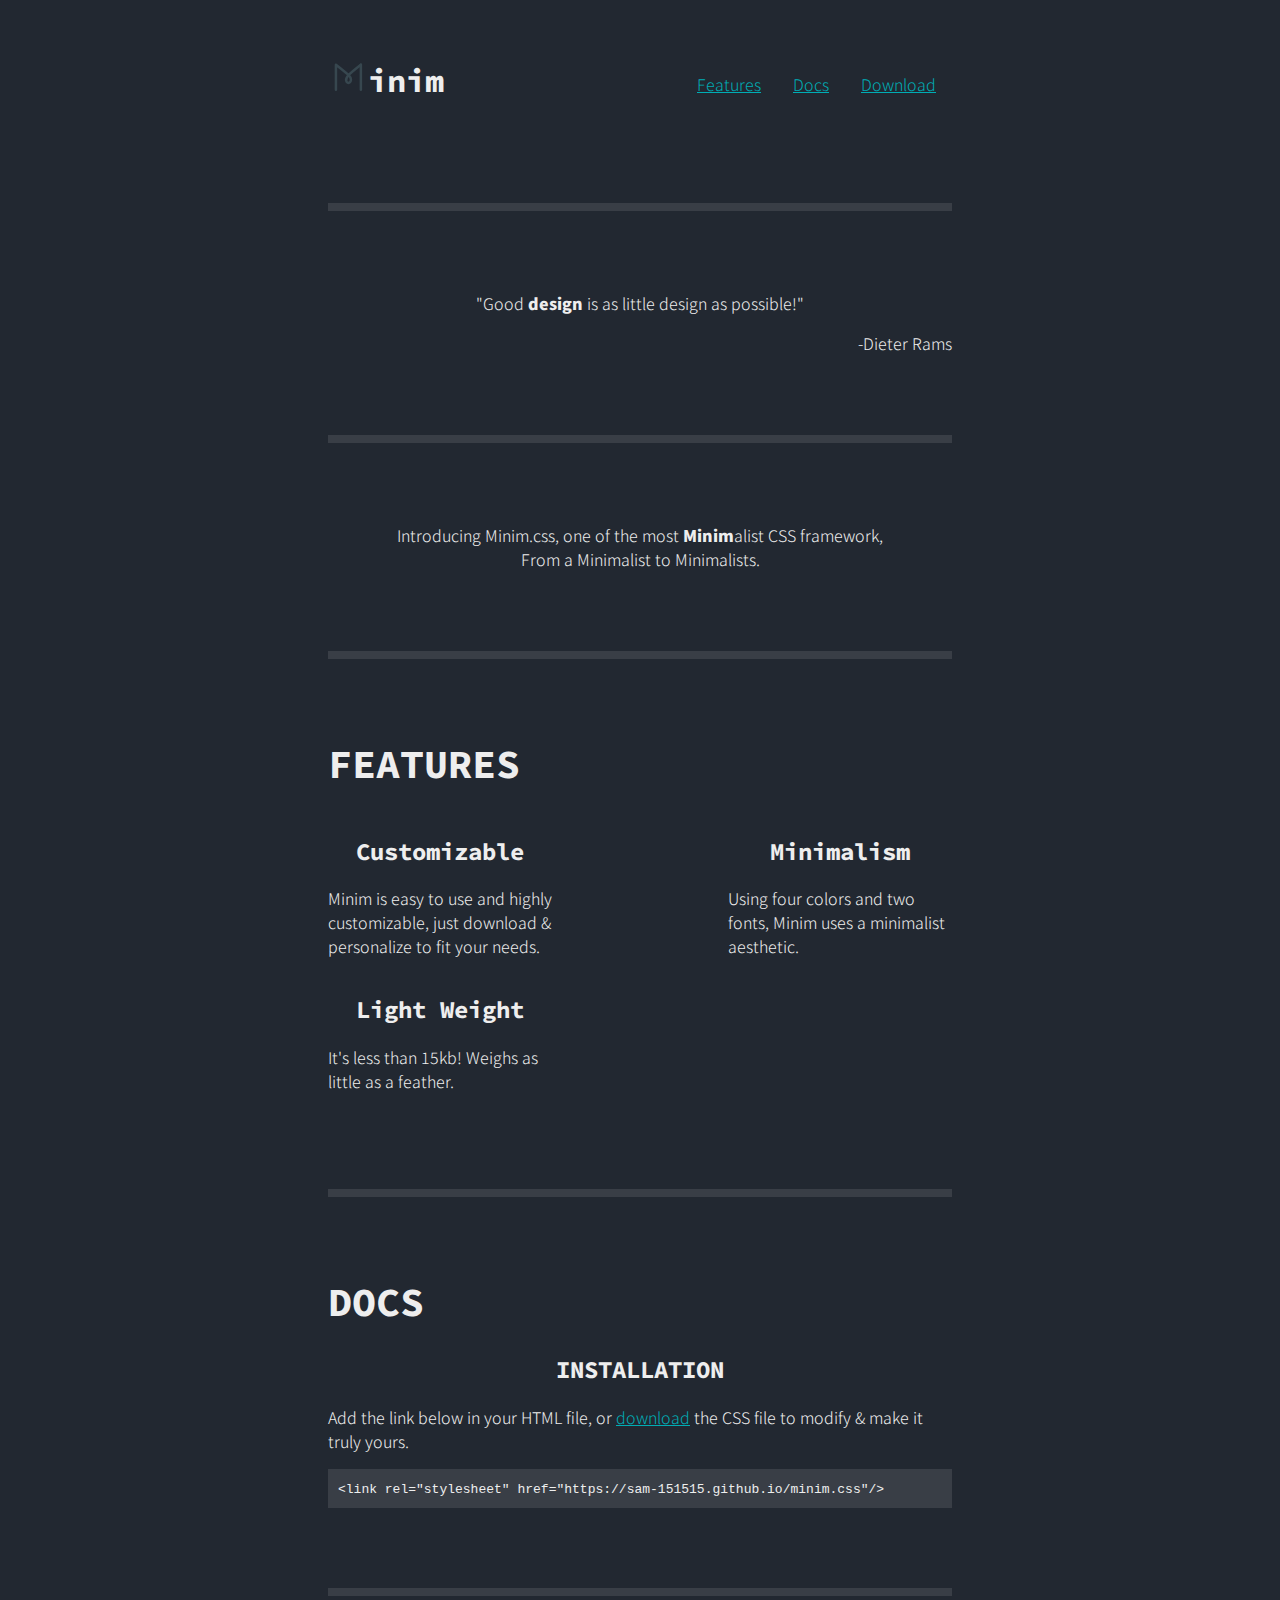
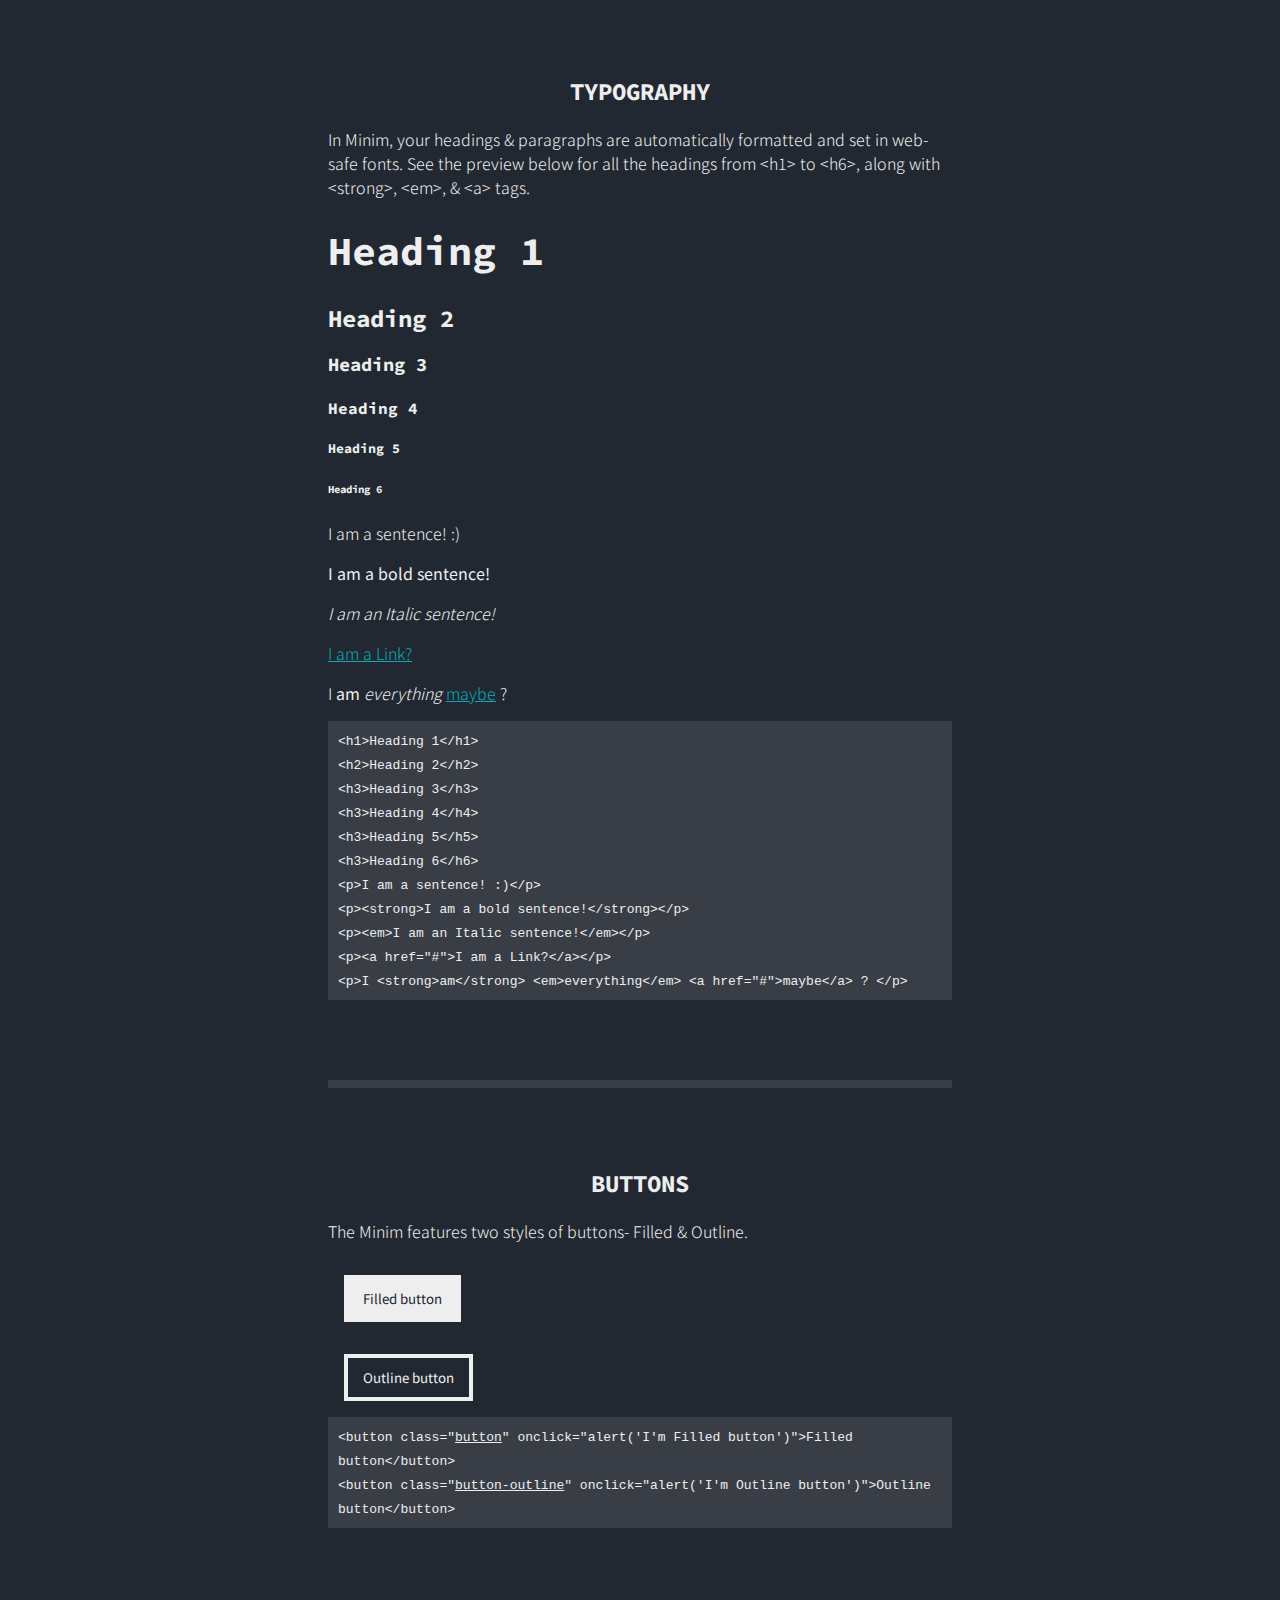
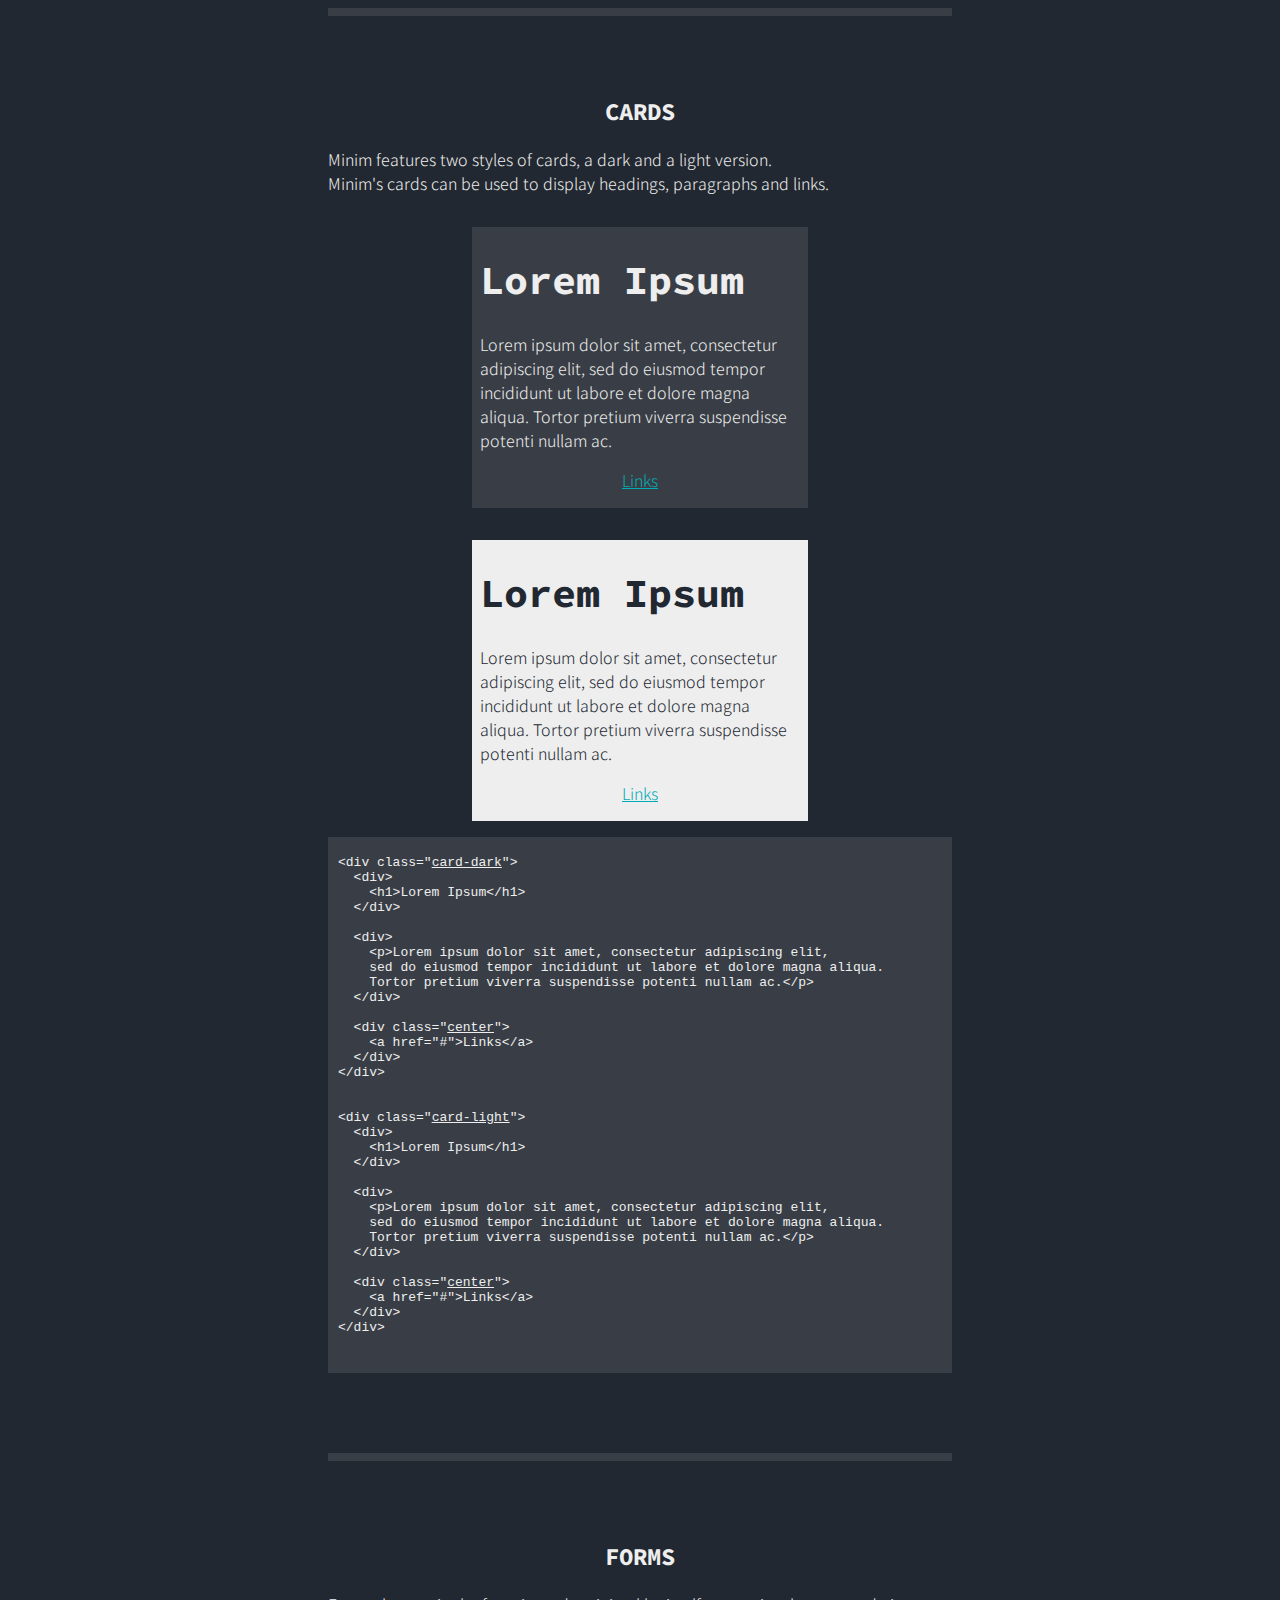
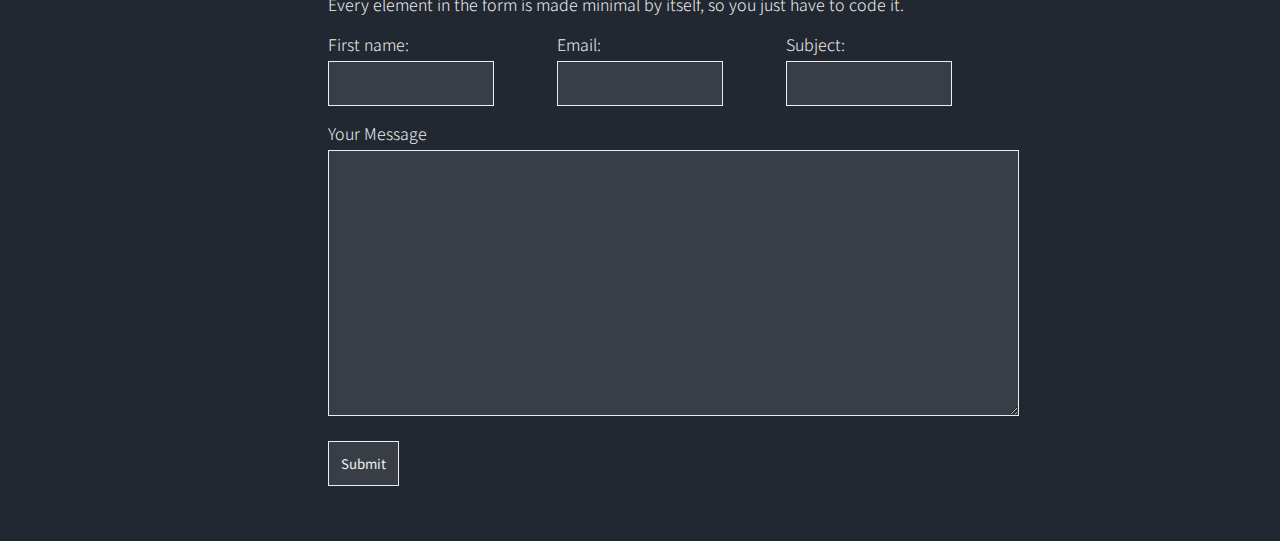
<file: index.html>
<!DOCTYPE html>
<html>

<title>Minim</title>
<meta name="viewport" content="width=device-width,initial-scale=1">
<link rel="icon" href="minim.svg" type="image/png">
<link rel="stylesheet" href="minim.css">

<body class="minim-body">

  <!-- NAVBAR -->
  <div class="nav-bar">
    <div class="brand">
      <span><img src="minim.svg" height="30px">inim</span>
    </div>
    <div class="nav-links">
      <ul>
        <li><a href="#features">Features</a></li>
        <li><a href="#docs">Docs</a></li>
        <li><a href="#docs">Download</a></li>
      </ul>
    </div>
  </div>

  <hr>


  <!-- 	QUOTE -->
  <div>
    <div>
      <p class="center">"Good <span class="font-heavy">design</span> is as little design as possible!"</p>
      <p class="right">-Dieter Rams<p>
	</div>
  </div>

  <hr>


  <!-- INTRODUCTION -->
  <div>
    <p class="center margin-top">Introducing Minim.css, one of the most <span style="font-weight: 900;">Minim</span>alist CSS framework,<br>From a Minimalist to Minimalists.</p>
  </div>

  <hr>
  
  
  <!-- FEATURES -->
 
  <div id="features"> 
    <div>
      <h1 class="left">FEATURES</h1>
    </div>
    <div class="nav-bar">
      <div class="features-width">
        <h2 class="center">Customizable</h2>
        <p>Minim is easy to use and highly customizable, just download & personalize to fit your needs.</p>
      </div>
      <div class="features-width">
        <h2 class="center">Minimalism</h2>
        <p>Using four colors and two fonts, Minim uses a minimalist aesthetic.</p>
      </div>
      <div class="features-width">
        <h2 class="center">Light Weight</h2>
        <p>It's less than 15kb! Weighs as little as a feather.</p>
      </div>  
    </div>	
  </div>

  <hr>
  
  <!-- DOCS -->
  <div id="docs">
    <divs>
      <h1>DOCS</h1>
    </div>

    <div>
      <div class="center">
        <h2>INSTALLATION</h2>
      </div>
	
      <div>
        <p>Add the link below in your HTML file, or <a href="minim.rar" target="_blank">download</a> the CSS file to modify & make it truly yours.</p>
      </div>
      <div class="code">
        <code>&ltlink rel="stylesheet" href="https://sam-151515.github.io/minim.css"/&gt</code>
      </div>
	</div>

    <hr>

  <!-- TYPOGRAPHY -->
    <div class="typography">
      <div class="typography-info">   
        <h2 class="center">TYPOGRAPHY</h2>
        <p>In Minim, your headings & paragraphs are automatically formatted and set in web-safe fonts. See the preview below for all the headings from &lth1&gt to &lth6&gt, along with &ltstrong&gt, &ltem&gt, & &lta&gt tags.</p>
        <h1>Heading 1</h1>
        <h2>Heading 2</h2>
        <h3>Heading 3</h3>
        <h4>Heading 4</h4>
        <h5>Heading 5</h5>
        <h6>Heading 6</h6>
        <p>I am a sentence! :)</p>
        <p><strong>I am a bold sentence!</strong></p>
        <p><em>I am an Italic sentence!</em></p>
        <p><a href="#">I am a Link?</a></p>
        <p>I <strong>am</strong> <i>everything</i> <a href="#">maybe</a> ?</p>
      </div>

      <div class="code">
        <code>
          &lth1&gtHeading 1&lt/h1&gt <br>
          &lth2&gtHeading 2&lt/h2&gt <br>
          &lth3&gtHeading 3&lt/h3&gt <br>
          &lth3&gtHeading 4&lt/h4&gt <br>
          &lth3&gtHeading 5&lt/h5&gt <br>
          &lth3&gtHeading 6&lt/h6&gt <br>
          &ltp&gtI am a sentence! :)&lt/p&gt <br>
          &ltp&gt&ltstrong&gtI am a bold sentence!&lt/strong&gt&lt/p&gt <br>
          &ltp&gt&ltem&gtI am an Italic sentence!&lt/em&gt&lt/p&gt <br>
          &ltp&gt&lta href="#"&gtI am a Link?&lt/a&gt&lt/p&gt <br>
          &ltp&gtI &ltstrong&gtam&lt/strong&gt &ltem&gteverything&lt/em&gt &lta href="#"&gtmaybe&lt/a&gt ? &lt/p&gt
        </code>
      </div>
    </div>

    <hr>
	  
  <!-- BUTTON -->
	<div>
      <div class="center">
	    <h2>BUTTONS</h2>
	  </div>
	  <div>
	    <p>The Minim features two styles of buttons- Filled & Outline.</p>
	  </div>
	  <div>
	    <button class="button" onclick="alert('I'm Filled button')">Filled button</button>
	  </div>
	  <div>
	    <button class="button-outline" onclick="alert('I'm Outline button')">Outline button</button>
	  </div>

	  <div class="code">
	    <code>
	      &ltbutton class="<u>button</u>" onclick="alert('I'm Filled button')"&gtFilled button&lt/button&gt <br>
	      &ltbutton class="<u>button-outline</u>" onclick="alert('I'm Outline button')"&gtOutline button&lt/button&gt <br>
	    </code>
	  </div>
    </div>	
	
	    <hr>
	  
  <!-- CARDS -->
    <div>
     <div class="center">
        <h2>CARDS</h2>
      </div>
     <div>
        <p>Minim features two styles of cards, a dark and a light version.<br>Minim's cards can be used to display headings, paragraphs and links.</p>
     </div>
      <div class="flex">
        <div class="card-dark">
          <div>
	        <h1>Lorem Ipsum</h1>
	      </div>
	      <div>
	        <p>Lorem ipsum dolor sit amet, consectetur adipiscing elit, sed do eiusmod tempor incididunt ut labore et dolore magna aliqua. Tortor pretium viverra suspendisse potenti nullam ac.</p>
	      </div>
	      <div class="center">
	        <a href="#">Links</a>
	      </div>
	    </div>
	  
	    <div class="card-light">
          <div>
	        <h1>Lorem Ipsum</h1>
	      </div>
	      <div>
	        <p>Lorem ipsum dolor sit amet, consectetur adipiscing elit, sed do eiusmod tempor incididunt ut labore et dolore magna aliqua. Tortor pretium viverra suspendisse potenti nullam ac.</p>
	      </div>
	      <div class="center">
	        <a href="#">Links</a>
	      </div>
	    </div>
      </div>
	  <div class="code">
	    <code>
		<pre>
&ltdiv class="<u>card-dark</u>"&gt 
  &ltdiv&gt 
    &lth1&gtLorem Ipsum&lt/h1&gt
  &lt/div&gt
  
  &ltdiv&gt
    &ltp&gtLorem ipsum dolor sit amet, consectetur adipiscing elit, 
    sed do eiusmod tempor incididunt ut labore et dolore magna aliqua. 
    Tortor pretium viverra suspendisse potenti nullam ac.&lt/p&gt
  &lt/div&gt
  
  &ltdiv class="<u>center</u>"&gt
    &lta href="#"&gtLinks&lt/a&gt
  &lt/div&gt
&lt/div&gt


&ltdiv class="<u>card-light</u>"&gt
  &ltdiv&gt
    &lth1&gtLorem Ipsum&lt/h1&gt
  &lt/div&gt
  
  &ltdiv&gt
    &ltp&gtLorem ipsum dolor sit amet, consectetur adipiscing elit, 
    sed do eiusmod tempor incididunt ut labore et dolore magna aliqua. 
    Tortor pretium viverra suspendisse potenti nullam ac.&lt/p&gt
  &lt/div&gt
  
  &ltdiv class="<u>center</u>"&gt
    &lta href="#"&gtLinks&lt/a&gt
  &lt/div&gt
&lt/div&gt
		  </pre>
		</code>
	  </div>
    </div>
	
	<hr>
	
	  <!-- FORMS -->
	<div>
	  <div class="center">
	    <h2>FORMS</h2>
	  </div>
	  <div>
        <p>Every element in the form is made minimal by itself, so you just have to code it.</p>
      </div>
	  <form>
	      <div class="flex">
		    <div>
			  <label for="name">First name:</label><br>
			  <input type="text"><br>
			</div>
			<div>
			  <label for="name">Email:</label><br>
			  <input type="email"><br>
			</div>
			<div>
			  <label for="name">Subject:</label><br>
			  <input type="email"><br>
			</div>
		  </div>
			<label>Your Message</label><br>
			<textarea></textarea><br>
			<input type="submit" value="Submit" class="center">
      </form>
	</div>
  </div>
  

</body>
</html>
</file>
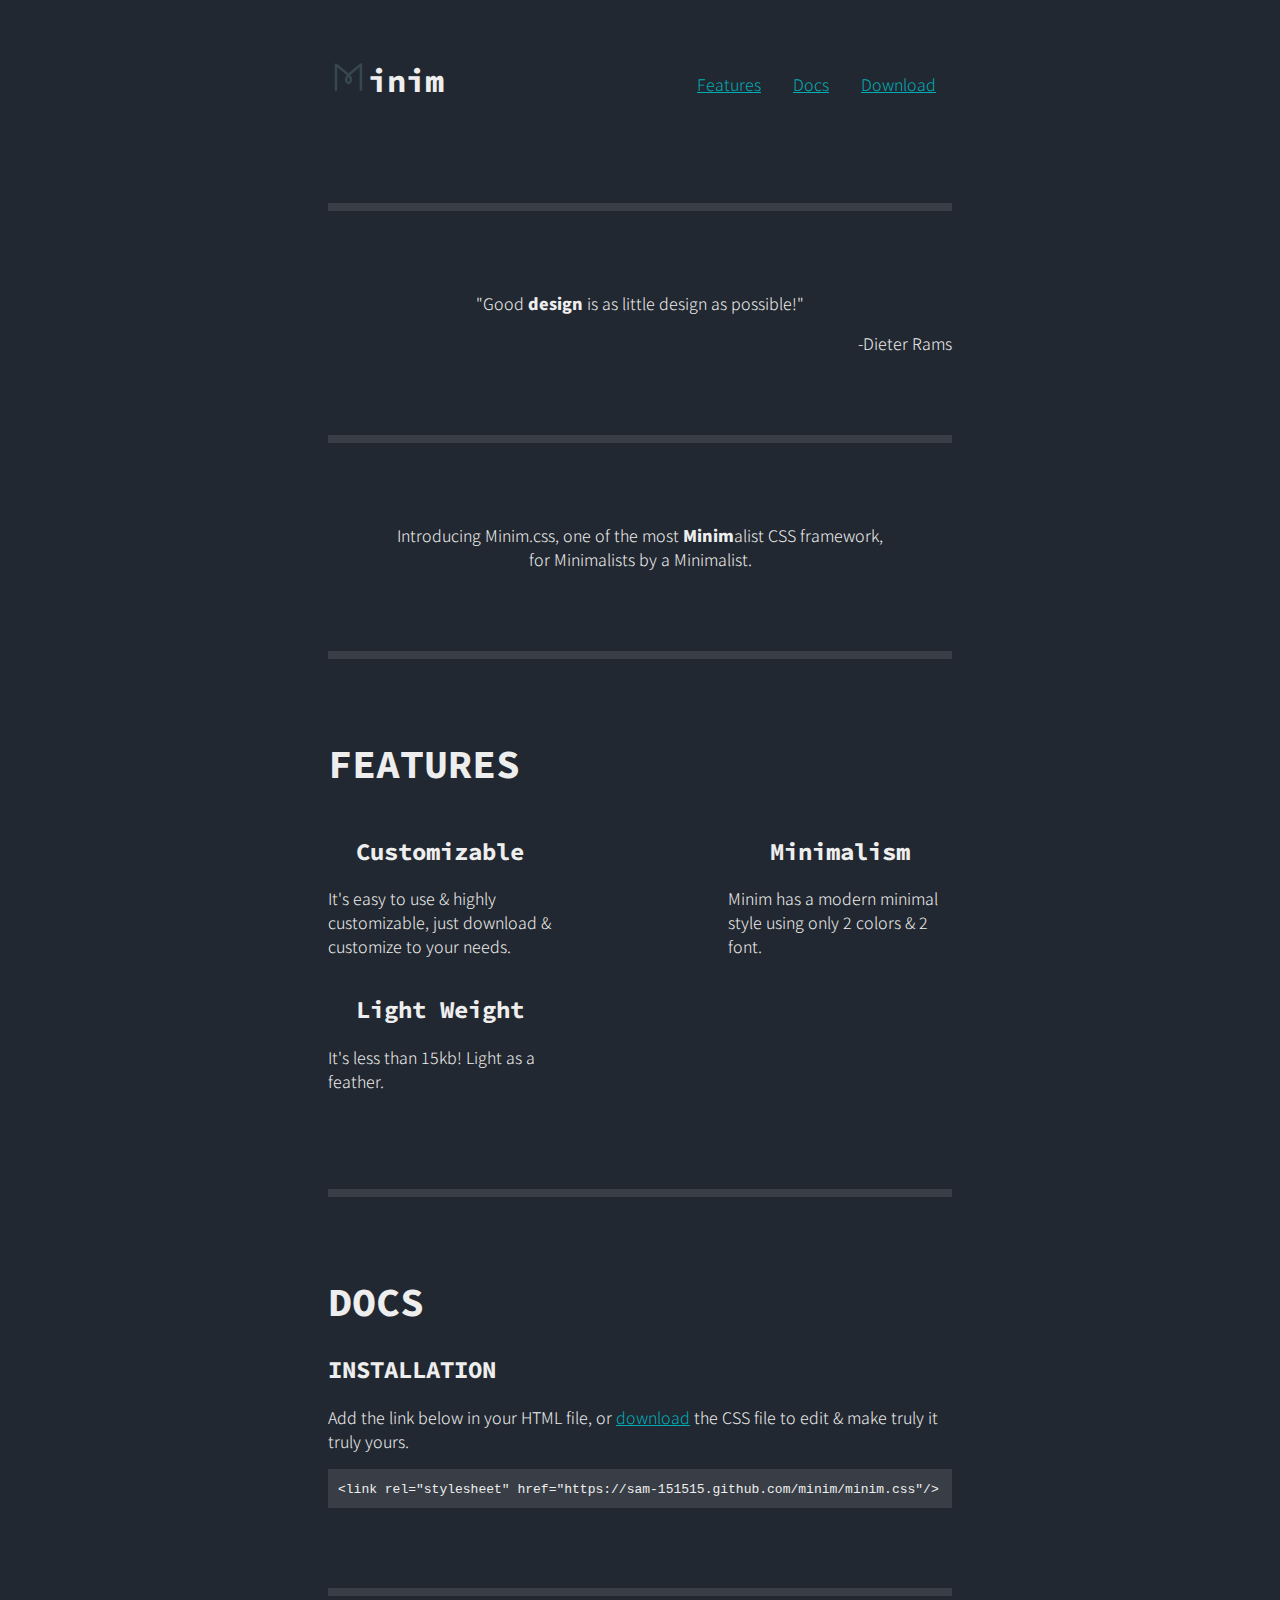
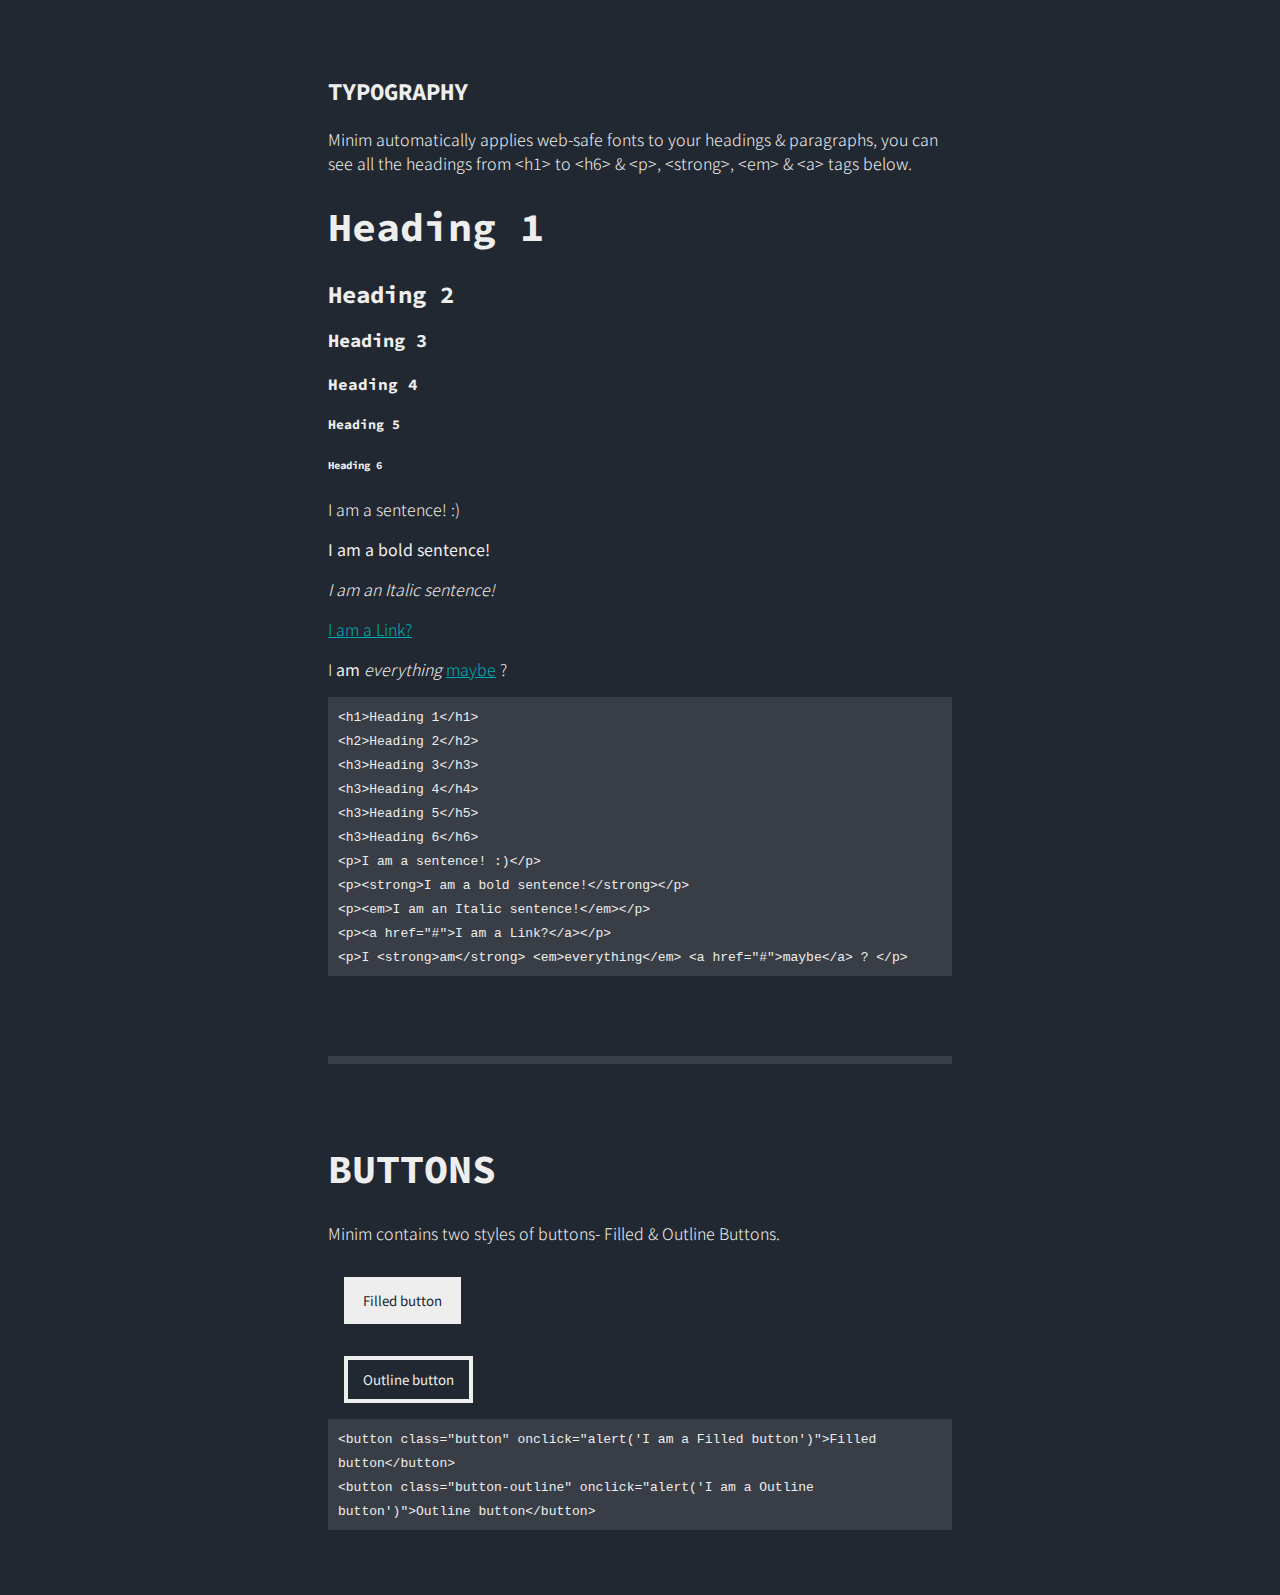
<file: minim.html>
<!DOCTYPE html>
<html>

<title>Minim</title>
<meta name="viewport" content="width=device-width,initial-scale=1">
<link rel="icon" href="minim.svg" type="image/png">
<link rel="stylesheet" href="minim.css">

<body class="minim-body">

  <!-- NAVBAR -->
  <div class="nav-bar">
    <div class="brand">
      <span><img src="minim.svg" height="30px">inim</span>
    </div>
    <div class="nav-links">
      <ul>
        <li><a href="#features">Features</a></li>
        <li><a href="#docs">Docs</a></li>
        <li><a href="#docs">Download</a></li>
      </ul>
    </div>
  </div>

  <hr>


  <!-- 	QUOTE -->
  <div>
    <div>
      <p class="center">"Good <span class="font-heavy">design</span> is as little design as possible!"</p>
      <p class="right">-Dieter Rams<p>
	</div>
  </div>

  <hr>


  <!-- INTRODUCTION -->
  <div>
    <p class="center margin-top">Introducing Minim.css, one of the most <span style="font-weight: 900;">Minim</span>alist CSS framework,<br>for Minimalists by a Minimalist.</p>
  </div>

  <hr>
  
  
  <!-- FEATURES -->
 
  <div id="features"> 
    <div>
      <h1 class="left">FEATURES</h1>
    </div>
    <div class="nav-bar">
      <div style="width:14rem;">
        <h2 class="center">Customizable</h2>
        <p>It's easy to use & highly customizable, just download & customize to your needs.</p>
      </div>
      <div style="width:14rem;">
        <h2 class="center">Minimalism</h2>
        <p>Minim has a modern minimal style using only 2 colors & 2 font.</p>
      </div>
      <div style="width:14rem;">
        <h2 class="center">Light Weight</h2>
        <p>It's less than 15kb! Light as a feather.</p>
      </div>  
    </div>	
  </div>

  <hr>
  
  <!-- DOCS -->
  <div id="docs">
    <divs>
      <h1>DOCS</h1>
    </div>

    <div>
      <div>
        <h2>INSTALLATION</h2>
      </div>
	
      <div>
        <p>Add the link below in your HTML file, or <a href="minim.rar" target="_blank">download</a> the CSS file to edit & make truly it truly yours.</p>
      </div>
      <div class="code">
        <code>&ltlink rel="stylesheet" href="https://sam-151515.github.com/minim/minim.css"/&gt</code>
      </div>
	</div>

    <hr>

  <!-- TYPOGRAPHY -->
    <div class="typography">
      <div class="typography-info">   
        <h2>TYPOGRAPHY</h2>
        <p>Minim automatically applies web-safe fonts to your headings & paragraphs, you can see all the headings from &lth1&gt to &lth6&gt & &ltp&gt, &ltstrong&gt, &ltem&gt & &lta&gt tags below.</p>
        <h1>Heading 1</h1>
        <h2>Heading 2</h2>
        <h3>Heading 3</h3>
        <h4>Heading 4</h4>
        <h5>Heading 5</h5>
        <h6>Heading 6</h6>
        <p>I am a sentence! :)</p>
        <p><strong>I am a bold sentence!</strong></p>
        <p><em>I am an Italic sentence!</em></p>
        <p><a href="#">I am a Link?</a></p>
        <p>I <strong>am</strong> <i>everything</i> <a href="#">maybe</a> ?</p>
      </div>

      <div class="code">
        <code>
          &lth1&gtHeading 1&lt/h1&gt <br>
          &lth2&gtHeading 2&lt/h2&gt <br>
          &lth3&gtHeading 3&lt/h3&gt <br>
          &lth3&gtHeading 4&lt/h4&gt <br>
          &lth3&gtHeading 5&lt/h5&gt <br>
          &lth3&gtHeading 6&lt/h6&gt <br>
          &ltp&gtI am a sentence! :)&lt/p&gt <br>
          &ltp&gt&ltstrong&gtI am a bold sentence!&lt/strong&gt&lt/p&gt <br>
          &ltp&gt&ltem&gtI am an Italic sentence!&lt/em&gt&lt/p&gt <br>
          &ltp&gt&lta href="#"&gtI am a Link?&lt/a&gt&lt/p&gt <br>
          &ltp&gtI &ltstrong&gtam&lt/strong&gt &ltem&gteverything&lt/em&gt &lta href="#"&gtmaybe&lt/a&gt ? &lt/p&gt
        </code>
      </div>
    </div>

    <hr>
	  
  <!-- BUTTON -->
	<div>
      <div>
	    <h1>BUTTONS</h1>
	  </div>
	  <div>
	    <p>Minim contains two styles of buttons- Filled & Outline Buttons.</p>
	  </div>
	  <div>
	    <button class="button" onclick="alert('I am a Filled button')">Filled button</button>
	  </div>
	  <div>
	    <button class="button-outline" onclick="alert('I am a Outline button')">Outline button</button>
	  </div>
    </div>	
	<div class="code">
	  <code>
	    &ltbutton class="button" onclick="alert('I am a Filled button')"&gtFilled button&lt/button&gt <br>
	    &ltbutton class="button-outline" onclick="alert('I am a Outline button')"&gtOutline button&lt/button&gt <br>
	  </code>
	</div>
  </div>
  

</body>
</html>
</file>
<file: minim.css>
/*
Black- #222831
LightBlack- #393E46
Blue- #00ADB5
White- #EEEEEE

font-family: 'Noto Sans JP';
font-family: 'Source Code Pro', monospace;
*/

@import url('https://fonts.googleapis.com/css2?family=Noto+Sans+JP:wght@300;500;900&family=Source+Code+Pro:wght@200&display=swap');

/*External CSS*/

.features-width  {
	width:14rem;
}

@media screen and (max-width: 425px) {
  .features-width {
    width:auto;
  }
}

/*----------------*/
.minim-body{
  background-color: #222831;
  font-family: 'Noto Sans JP', sans-serif;
  font-weight: 300;
  color: #EEEEEE;
  padding: 2rem 20rem;
}

@media screen and (max-width: 1024px) {
  .minim-body {
    padding: 2rem 2rem;
  }
}

.nav-bar  {
  display: flex;
  flex-wrap: wrap;
  justify-content: space-between;
}

.brand  {
  font-family: 'Source Code Pro', monospace;
  font-weight: bold;
  font-size: 2em;
  display: inline-block;
  margin: 21.440px 0;
}

.nav-links > ul > li  {
  list-style-type: none;
  float: left;
  margin: 1rem;
}

a  {
  color: #00ADB5;
}

a:hover  {
  text-decoration: none;
}

hr  {
  margin-top: 5rem;
  margin-bottom: 5rem;
  height: 0.5rem;
  border-width: 0;
  color: #393E46;
  background-color: #393E46;
}

h1, h2, h3, h4, h5, h6  {
  font-family: 'Source Code Pro', monospace;
}

h1  {
  font-size: 2.5rem;
}

.flex {
  display: flex;
  flex-wrap: wrap;
  justify-content: space-between;
}

.left  {
  text-align: left;
}

.right  {
  text-align: right;
}

.center  {
  text-align: center;
}

.margin-top  {
  margin-top: 5rem;
}

.margin-bottom  {
  margin-bottom: 5rem;
}

.font-light  {
  font-weight: 300;
}

.font-heavy  {
  font-weight: 900;
}

.code  {
  background-color: #393E46; 
  padding: 5px 10px 10px;
  margin-bottom: 25px;
}

.string  {
  color: #02C1A7;
}

.global  {
  color: #db9114;
}

.tag  {
  color: #00A2CD;
}

button  {
  margin: 1rem;
  padding: 10px 15px;
}

.button{
  border: solid #EEEEEE 0.3rem;
  color: #222831;
  font-family: 'Noto Sans JP';
  background-color: #EEEEEE;
  text-decoration: none;
  display: inline-block;
  cursor: pointer;
  text-align: center;
}
	
.button:hover {
  background-color: #393E46;
  border: solid #393E46 0.3rem;
  text-decoration: none;
}

.button-outline {
  color: #EEEEEE;
  font-family: 'Noto Sans JP';
  background-color: #222831;
  border: solid #EEEEEE 0.3rem;
  text-decoration: none;
  display: inline-block;
  cursor: pointer;
  text-align: center;
}
	
.button-outline:hover {
  border: solid #393E46 0.3rem;
  color: #393E46;
  text-decoration: none;
}

.card-dark  {
  background-color: #393E46;
  padding: 0.1rem 0.5rem 1rem;
  margin: 1rem auto;
  width: 20rem;
}

.card-light  {
  background-color: #EEEEEE;
  color: #222831;
  padding: 0.1rem 0.5rem 1rem;
  margin: 1rem auto;
  width: 20rem;
}

input, textarea  {
	background-color: #393E46;
	border: solid #EEEEEE 0.1rem;
	padding: 0.75rem;
	margin: 5px auto 15px;
	font-family: 'Noto Sans JP', sans-serif;
	color: #EEEEEE;
}

textarea  {
	width: 41.55rem;
	height: 15rem;
}
</file>
